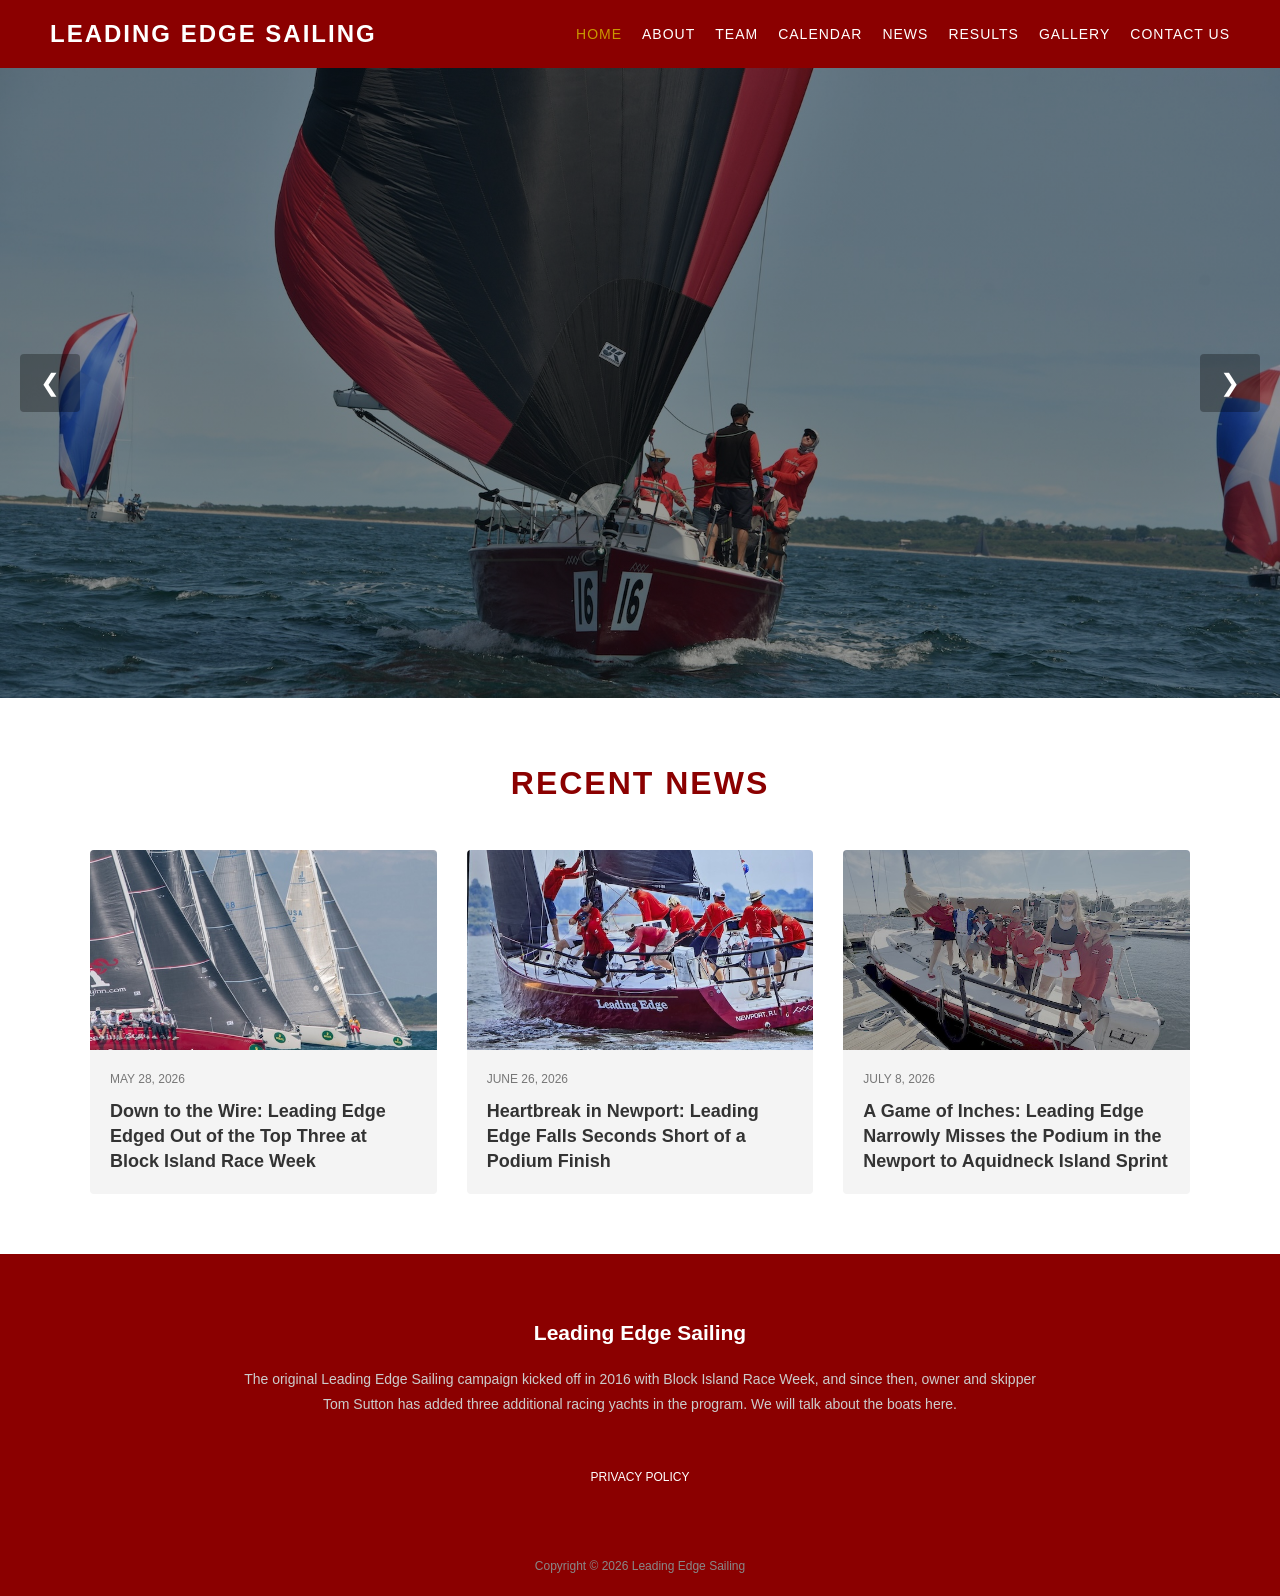
<file: index.html>
<!DOCTYPE html>
<html lang="en">
<head>
    <meta charset="UTF-8">
    <meta name="viewport" content="width=device-width, initial-scale=1.0">
    <title>Home | Leading Edge Sailing</title>
    <link rel="stylesheet" href="style.css">
</head>
<body>
    <header>
        <div class="logo">Leading Edge Sailing</div>
        <nav>
            <ul>
                <li><a href="index.html" class="active">Home</a></li>
                <li><a href="about.html">About</a></li>
                <li><a href="team.html">Team</a></li>
                <li><a href="calendar.html">Calendar</a></li>
                <li><a href="news.html">News</a></li>
                <li><a href="results.html">Results</a></li>
                <li><a href="gallery.html">Gallery</a></li>
                <li><a href="contact.html">Contact Us</a></li>
            </ul>
        </nav>
    </header>

    <!-- Rotating Hero Slider Area -->
    <section class="hero-slider">
        <!-- Background Slides -->
        <div class="slide active" style="background-image: linear-gradient(rgba(0,0,0,0.4), rgba(0,0,0,0.4)), url('img/hero2.jpg');"></div>
		<div class="slide active" style="background-image: linear-gradient(rgba(0,0,0,0.4), rgba(0,0,0,0.4)), url('img/hero1.jpg');"></div>
        <div class="slide active" style="background-image: linear-gradient(rgba(0,0,0,0.4), rgba(0,0,0,0.4)), url('img/hero3.jpg');"></div>
        
        <!-- Foreground Text -->
        <div class="hero-content">
            
            
        </div>
        <!-- Manual Navigation Buttons -->
        <button class="slider-btn prev-btn" onclick="changeSlide(-1)">&#10094;</button>
        <button class="slider-btn next-btn" onclick="changeSlide(1)">&#10095;</button>
    
    </section>
    <section class="section-container">
        <h2 class="section-title">Recent News</h2>
        <div class="news-grid">
            <article class="news-card">
    			<!-- Add the style directly to the div here -->
    			<div class="news-image" style="background-image: url('img/news1.jpg');"></div>
    			<div class="news-content">
        		<span class="news-date">May 28, 2026</span>
       			 <h3 class="news-title">Down to the Wire: Leading Edge Edged Out of the Top Three at Block Island Race Week</h3>
    			</div>
			</article>
           <article class="news-card">
    			<!-- Add the style directly to the div here -->
    			<div class="news-image" style="background-image: url('img/news2.jpg');"></div>
    			<div class="news-content">
        		<span class="news-date">June 26, 2026</span>
       			 <h3 class="news-title">Heartbreak in Newport: Leading Edge Falls Seconds Short of a Podium Finish</h3>
    			</div>
			</article>
            <article class="news-card">
    			<!-- Add the style directly to the div here -->
    			<div class="news-image" style="background-image: url('img/news3.jpg');"></div>
    			<div class="news-content">
        		<span class="news-date">July 8, 2026</span>
       			 <h3 class="news-title">A Game of Inches: Leading Edge Narrowly Misses the Podium in the Newport to Aquidneck Island Sprint</h3>
    			</div>
			</article>
        </div>
    </section>
    

    <footer>
        <div class="footer-content">
            <div class="footer-about">
                <h2 style="margin-bottom: 15px; color: white;">Leading Edge Sailing</h2>
                <p>The original Leading Edge Sailing campaign kicked off in 2016 with Block Island Race Week, and since then, owner and skipper Tom Sutton has added three additional racing yachts in the program. We will talk about the boats here.</p>
            </div>
            <div class="footer-links">
               <!-- <a href="#">Follow</a>-->
                <a href="privacy.html">Privacy Policy</a>
            </div>
            <div class="copyright">Copyright &copy; 2026 Leading Edge Sailing</div>
        </div>
    </footer>
    <!-- Script for Hero Slider -->
    <!-- Script for Hero Slider -->
    <script>
        let currentSlide = 0;
        const slides = document.querySelectorAll('.slide');
        let slideInterval;

        function showSlide(index) {
            // Remove active class from the current slide
            slides[currentSlide].classList.remove('active');
            
            // Calculate the new index (this math safely wraps around from the end to the beginning)
            currentSlide = (index + slides.length) % slides.length;
            
            // Add active class to the new slide
            slides[currentSlide].classList.add('active');
        }

        function nextSlide() {
            showSlide(currentSlide + 1);
        }

        // Function called when a user clicks the previous or next buttons
        function changeSlide(direction) {
            showSlide(currentSlide + direction);
            resetTimer(); // Reset the auto-timer so it doesn't double-skip
        }

        function resetTimer() {
            clearInterval(slideInterval); // Clear the current timer
            slideInterval = setInterval(nextSlide, 5000); // Start a fresh 5-second timer
        }

        // Start the automatic slider when the page loads
        slideInterval = setInterval(nextSlide, 5000);
    </script>
</body>
</html>
</file>
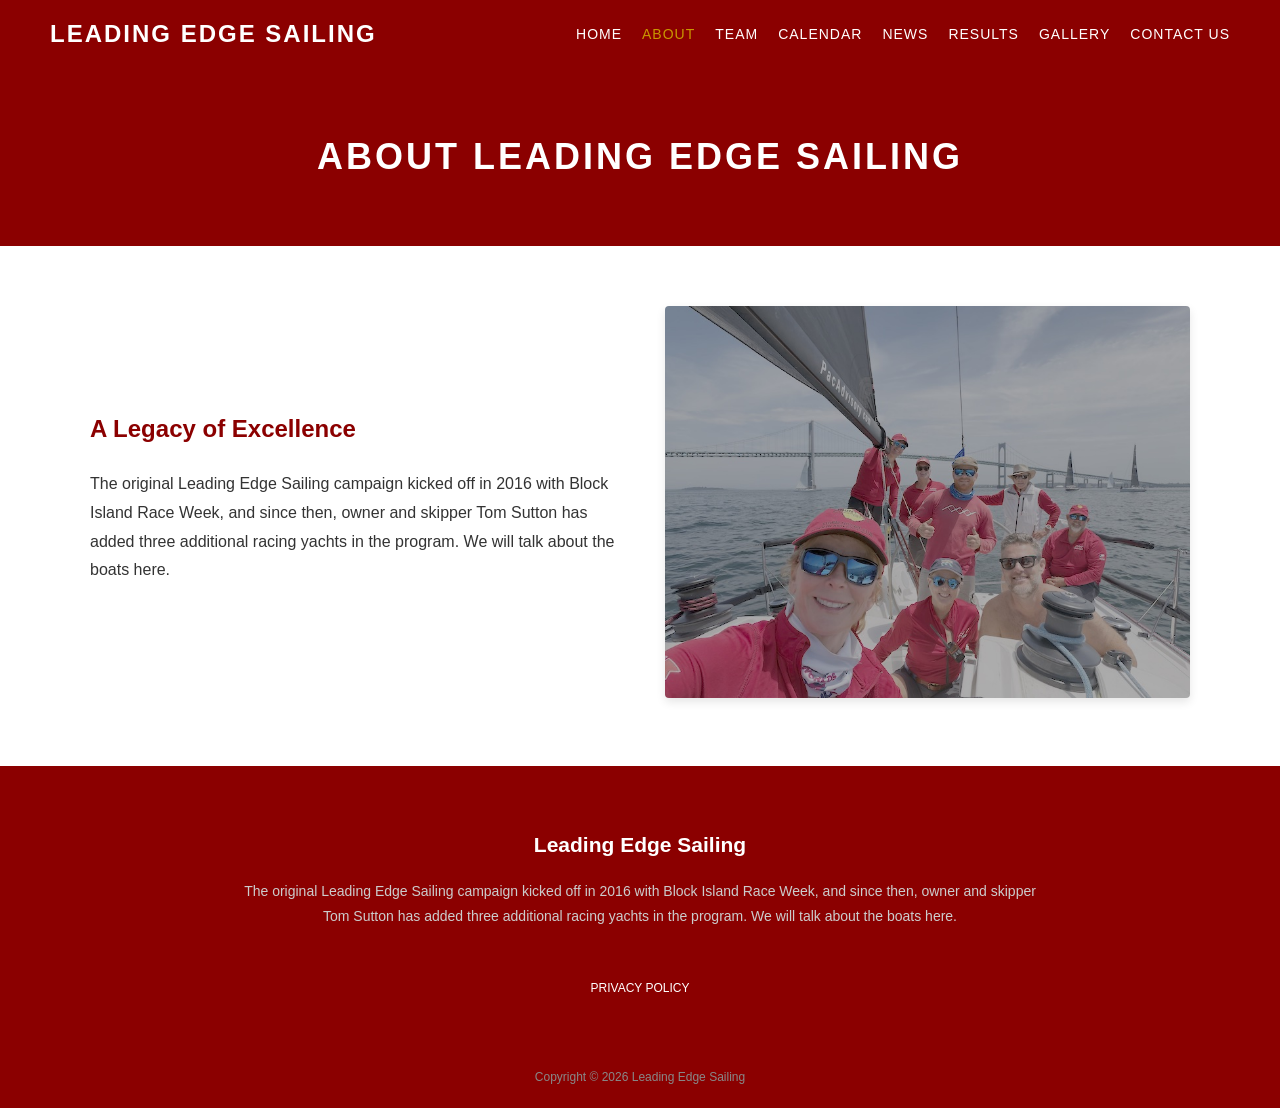
<file: about.html>
<!DOCTYPE html>
<html lang="en">
<head>
    <meta charset="UTF-8">
    <meta name="viewport" content="width=device-width, initial-scale=1.0">
    <title>About | Leading Edge Sailing</title>
    <link rel="stylesheet" href="style.css">
</head>
<body>
    <header>
        <div class="logo">Leading Edge Sailing</div>
        <nav>
            <ul>
                <li><a href="index.html">Home</a></li>
                <li><a href="about.html" class="active">About</a></li>
                <li><a href="team.html">Team</a></li>
                <li><a href="calendar.html">Calendar</a></li>
                <li><a href="news.html">News</a></li>
                <li><a href="results.html">Results</a></li>
                <li><a href="gallery.html">Gallery</a></li>
                <li><a href="contact.html">Contact Us</a></li>
            </ul>
        </nav>
    </header>

    <div class="page-header"><h1>About Leading Edge Sailing</h1></div>
    <section class="section-container">
        <div class="about-section">
            <div class="about-text">
                <h2 style="color: var(--primary-color); margin-bottom: 20px;">A Legacy of Excellence</h2>
                <p>The original Leading Edge Sailing campaign kicked off in 2016 with Block Island Race Week, and since then, owner and skipper Tom Sutton has added three additional racing yachts in the program. We will talk about the boats here.</p>
                
            </div>
            <div class="about-image">
    <img src="img/about1.jpg" alt="Leading Edge Sailing in Action">
</div>
        </div>
    </section>

   <footer>
        <div class="footer-content">
            <div class="footer-about">
                <h2 style="margin-bottom: 15px; color: white;">Leading Edge Sailing</h2>
                <p>The original Leading Edge Sailing campaign kicked off in 2016 with Block Island Race Week, and since then, owner and skipper Tom Sutton has added three additional racing yachts in the program. We will talk about the boats here.</p>
            </div>
            <div class="footer-links">
               <!-- <a href="#">Follow</a>-->
                <a href="privacy.html">Privacy Policy</a>
            </div>
            <div class="copyright">Copyright &copy; 2026 Leading Edge Sailing</div>
        </div>
    </footer>
</body>
</html>
</file>
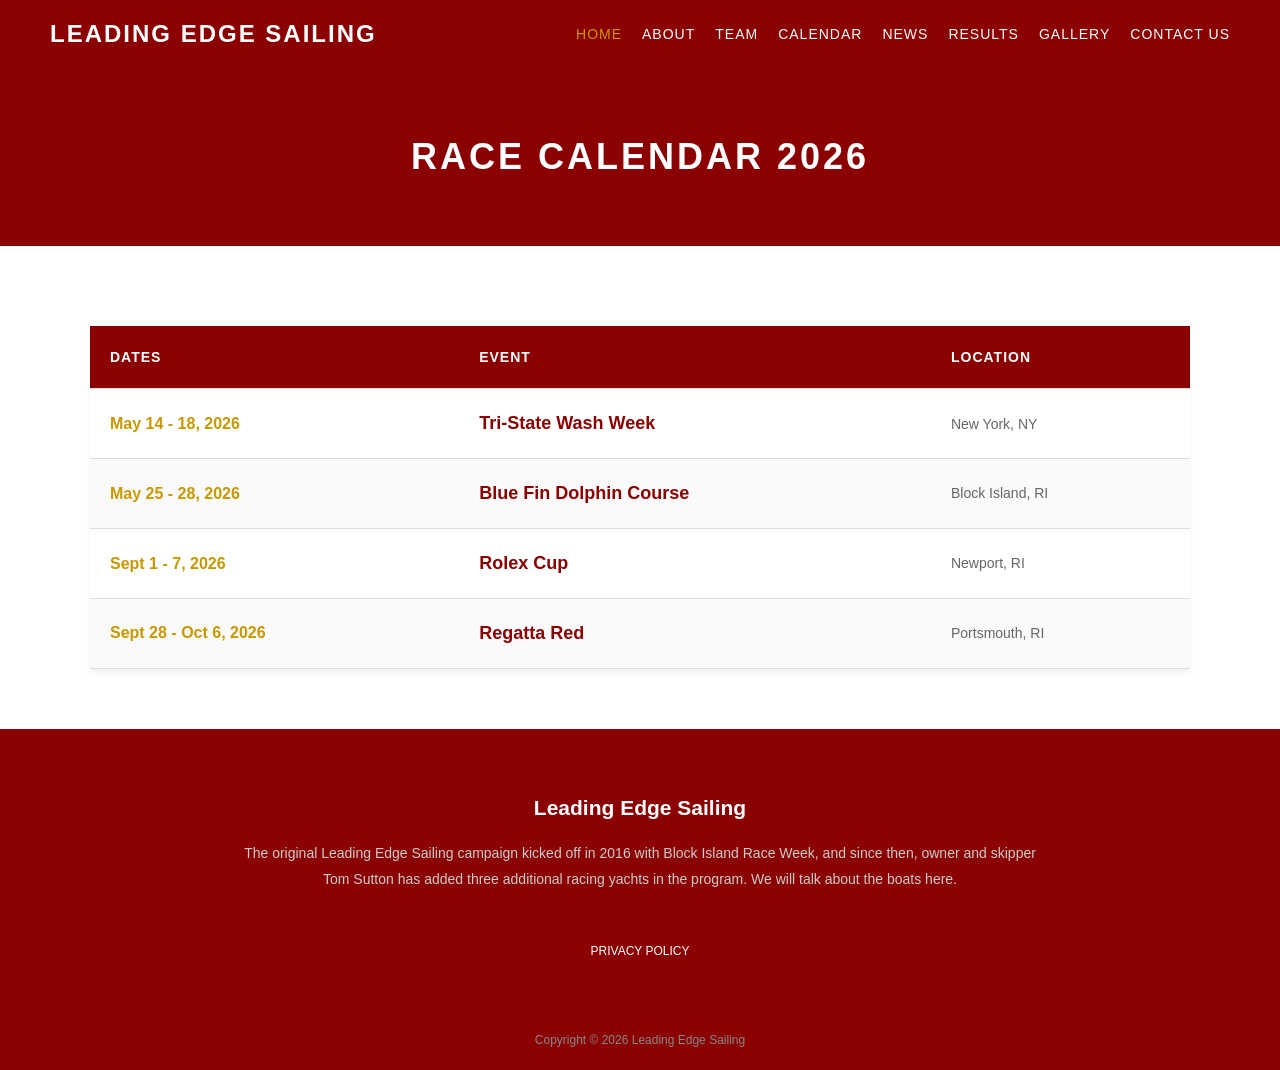
<file: calendar.html>
<!DOCTYPE html>
<html lang="en">
<head>
    <meta charset="UTF-8">
    <meta name="viewport" content="width=device-width, initial-scale=1.0">
    <title>Calendar | Leading Edge Sailing</title>
    <link rel="stylesheet" href="style.css">
</head>
<body>
    <header>
        <div class="logo">Leading Edge Sailing</div>
        <nav>
            <ul>
                <li><a href="index.html" class="active">Home</a></li>
                <li><a href="about.html">About</a></li>
                <li><a href="team.html">Team</a></li>
                <li><a href="calendar.html">Calendar</a></li>
                <li><a href="news.html">News</a></li>
                <li><a href="results.html">Results</a></li>
                <li><a href="gallery.html">Gallery</a></li>
                <li><a href="contact.html">Contact Us</a></li>
            </ul>
        </nav>
    </header>

    <div class="page-header"><h1>Race Calendar 2026</h1></div>
    <section class="section-container">
        <table class="calendar-table">
            <thead><tr><th>Dates</th><th>Event</th><th>Location</th></tr></thead>
            <tbody>
                <tr><td class="event-date">May 14 - 18, 2026</td><td class="event-name">Tri-State Wash Week</td><td class="event-location">New York, NY</td></tr>
                <tr><td class="event-date">May 25 - 28, 2026</td><td class="event-name">Blue Fin Dolphin Course</td><td class="event-location">Block Island, RI</td></tr>
                <tr><td class="event-date">Sept 1 - 7, 2026</td><td class="event-name"> Rolex Cup</td><td class="event-location">Newport, RI</td></tr>
                <tr><td class="event-date">Sept 28 - Oct 6, 2026</td><td class="event-name">Regatta Red</td><td class="event-location">Portsmouth, RI</td></tr>
            </tbody>
        </table>
    </section>

    <footer>
        <div class="footer-content">
            <div class="footer-about">
                <h2 style="margin-bottom: 15px; color: white;">Leading Edge Sailing</h2>
                <p>The original Leading Edge Sailing campaign kicked off in 2016 with Block Island Race Week, and since then, owner and skipper Tom Sutton has added three additional racing yachts in the program. We will talk about the boats here.</p>
            </div>
            <div class="footer-links">
               <!-- <a href="#">Follow</a>-->
                <a href="privacy.html">Privacy Policy</a>
            </div>
            <div class="copyright">Copyright &copy; 2026 Leading Edge Sailing</div>
        </div>
    </footer>
</body>
</html>
</file>
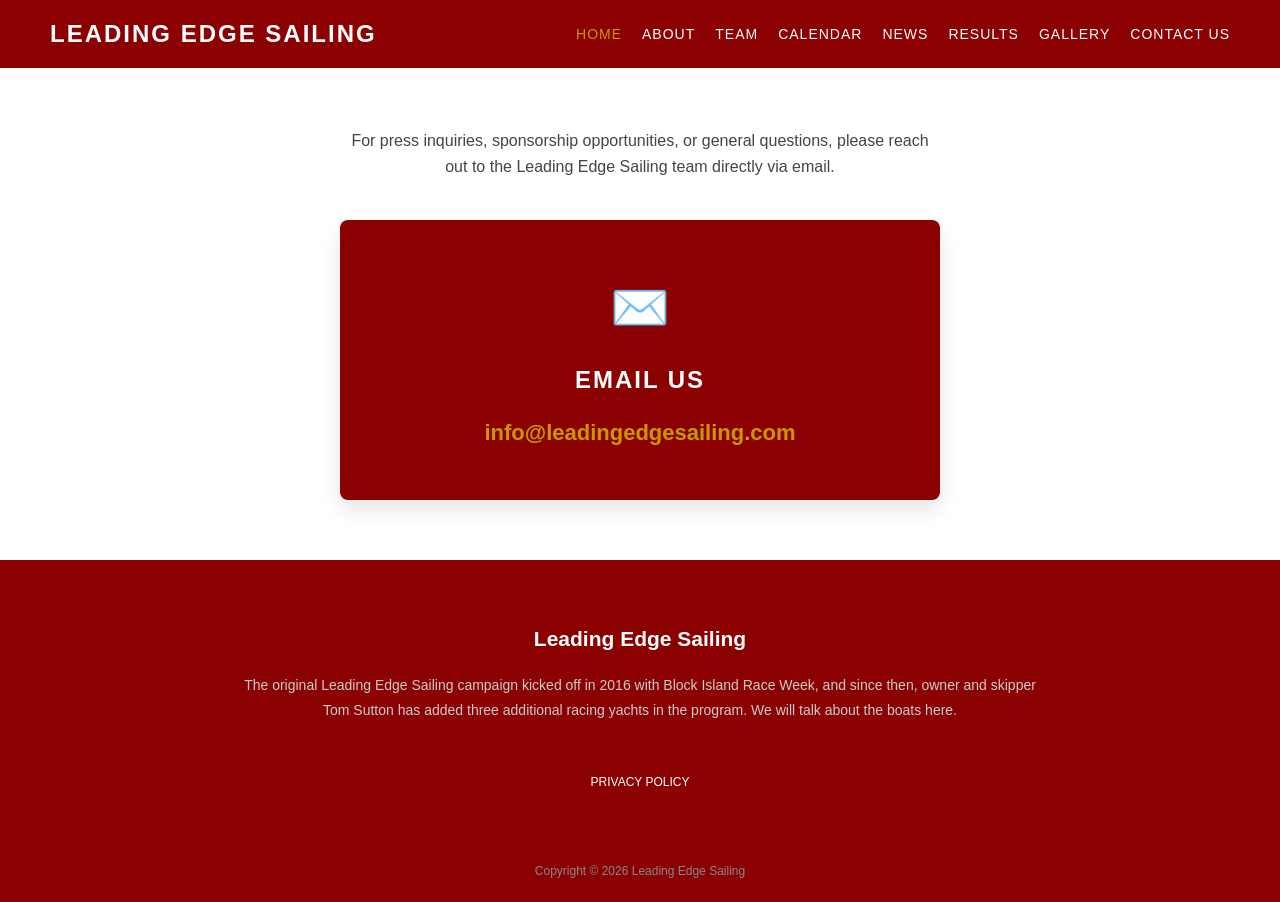
<file: contact.html>
<!DOCTYPE html>
<html lang="en">
<head>
    <meta charset="UTF-8">
    <meta name="viewport" content="width=device-width, initial-scale=1.0">
    <title>Contact Us | Leading Edge Sailing</title>
    <link rel="stylesheet" href="style.css">
</head>
<body>
    <header>
        <div class="logo">Leading Edge Sailing</div>
        <nav>
            <ul>
                <li><a href="index.html" class="active">Home</a></li>
                <li><a href="about.html">About</a></li>
                <li><a href="team.html">Team</a></li>
                <li><a href="calendar.html">Calendar</a></li>
                <li><a href="news.html">News</a></li>
                <li><a href="results.html">Results</a></li>
                <li><a href="gallery.html">Gallery</a></li>
                <li><a href="contact.html">Contact Us</a></li>
            </ul>
        </nav>
    </header>

        <!-- Contact Info Section -->
    <section class="section-container">
        <div class="contact-wrapper">
            <p class="contact-intro">For press inquiries, sponsorship opportunities, or general questions, please reach out to the Leading Edge Sailing team directly via email.</p>
            
            <div class="email-box">
                <span class="email-icon">✉️</span>
                <h3>Email Us</h3>
                <!-- The "mailto:" makes it so clicking this opens the user's email app automatically -->
                <a href="mailto:info@leadingedgesailing.com" class="email-link">info@leadingedgesailing.com</a>
            </div>
        </div>
    </section>
    
    <footer>
        <div class="footer-content">
            <div class="footer-about">
                <h2 style="margin-bottom: 15px; color: white;">Leading Edge Sailing</h2>
                <p>The original Leading Edge Sailing campaign kicked off in 2016 with Block Island Race Week, and since then, owner and skipper Tom Sutton has added three additional racing yachts in the program. We will talk about the boats here.</p>
            </div>
            <div class="footer-links">
               <!-- <a href="#">Follow</a>-->
                <a href="privacy.html">Privacy Policy</a>
            </div>
            <div class="copyright">Copyright &copy; 2026 Leading Edge Sailing</div>
        </div>
    </footer>
</body>
</html>
</file>
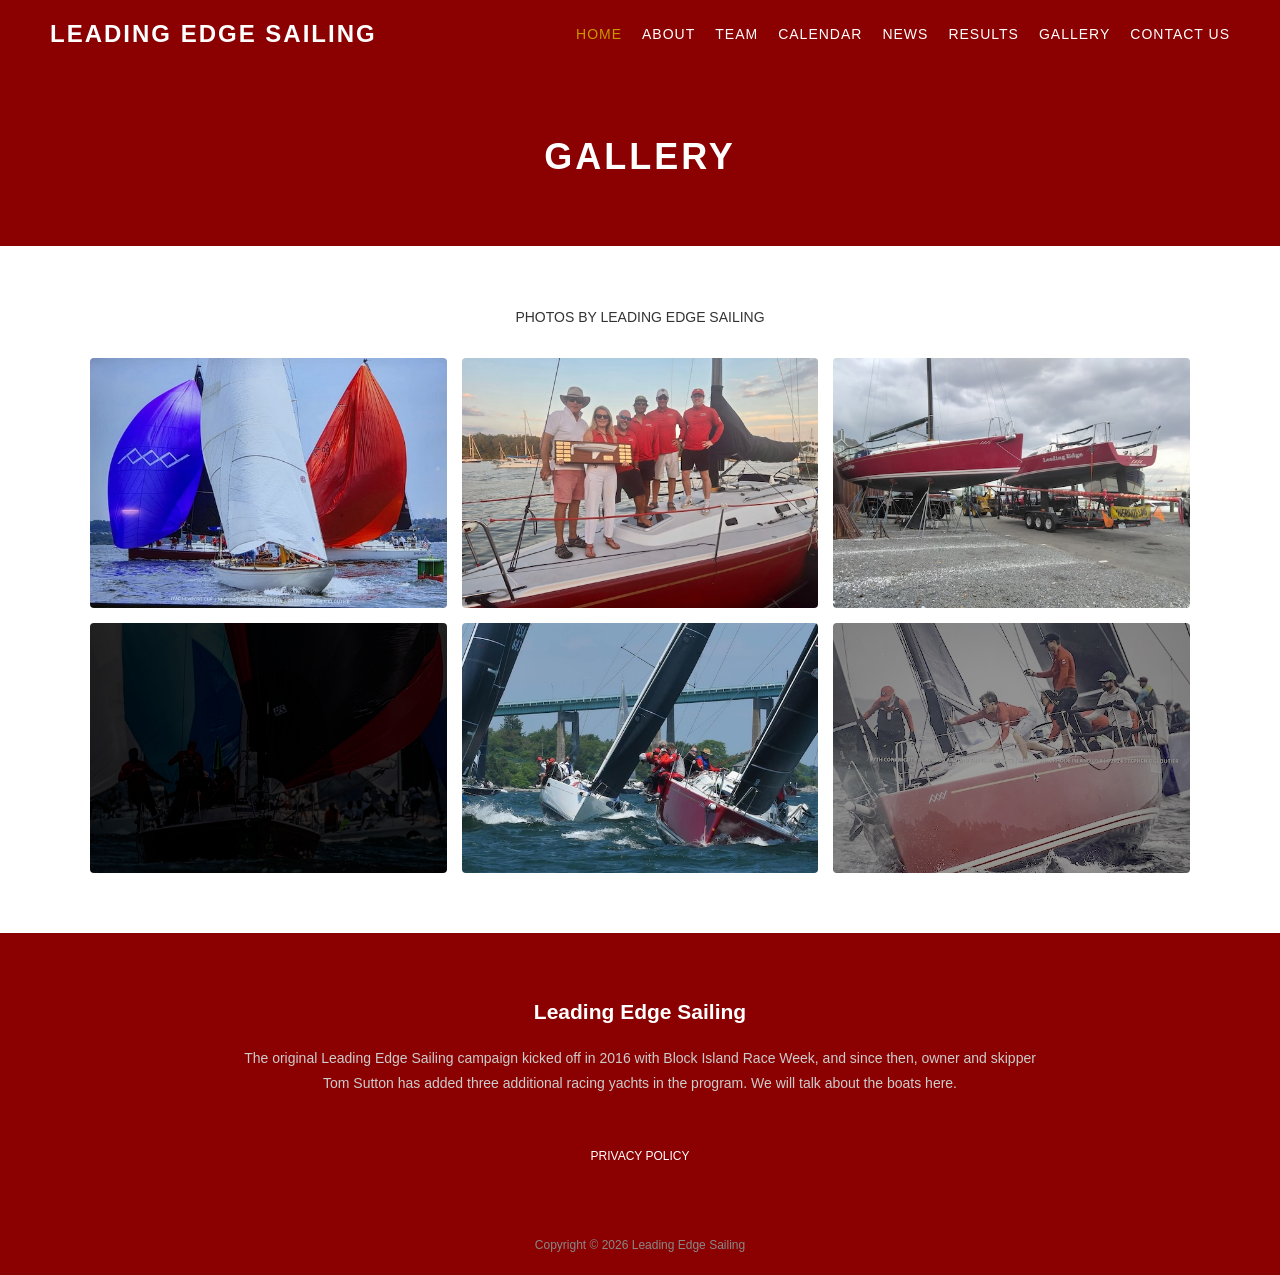
<file: gallery.html>
<!DOCTYPE html>
<html lang="en">
<head>
    <meta charset="UTF-8">
    <meta name="viewport" content="width=device-width, initial-scale=1.0">
    <title>Gallery | Leading Edge Sailing</title>
    <link rel="stylesheet" href="style.css">
</head>
<body>
    <header>
        <div class="logo">Leading Edge Sailing</div>
        <nav>
            <ul>
                <li><a href="index.html" class="active">Home</a></li>
                <li><a href="about.html">About</a></li>
                <li><a href="team.html">Team</a></li>
                <li><a href="calendar.html">Calendar</a></li>
                <li><a href="news.html">News</a></li>
                <li><a href="results.html">Results</a></li>
                <li><a href="gallery.html">Gallery</a></li>
                <li><a href="contact.html">Contact Us</a></li>
            </ul>
        </nav>
    </header>
    <div class="page-header">
    <h1>Gallery</h1>
</div>
<section class="section-container">
    <p style="text-align: center; margin-bottom: 30px; font-size: 14px; text-transform: uppercase;">Photos by Leading Edge Sailing</p>
    <div class="gallery-grid">
        <img src="img/gallery1.jpg" class="gallery-item" alt="sailboat">
        <img src="img/gallery2.jpg" class="gallery-item" alt="sailboat">
        <img src="img/gallery3.jpg" class="gallery-item" alt="sailboat">
        <img src="img/gallery4.jpg" class="gallery-item" alt="sailboat">
        <img src="img/gallery5.jpg" class="gallery-item" alt="sailboat">
        <img src="img/gallery6.jpg" class="gallery-item" alt="sailboat">
    </div>
</section>

     <footer>
        <div class="footer-content">
            <div class="footer-about">
                <h2 style="margin-bottom: 15px; color: white;">Leading Edge Sailing</h2>
                <p>The original Leading Edge Sailing campaign kicked off in 2016 with Block Island Race Week, and since then, owner and skipper Tom Sutton has added three additional racing yachts in the program. We will talk about the boats here.</p>
            </div>
            <div class="footer-links">
               <!-- <a href="#">Follow</a>-->
                <a href="privacy.html">Privacy Policy</a>
            </div>
            <div class="copyright">Copyright &copy; 2026 Leading Edge Sailing</div>
        </div>
    </footer>
</body>
</html>
</file>
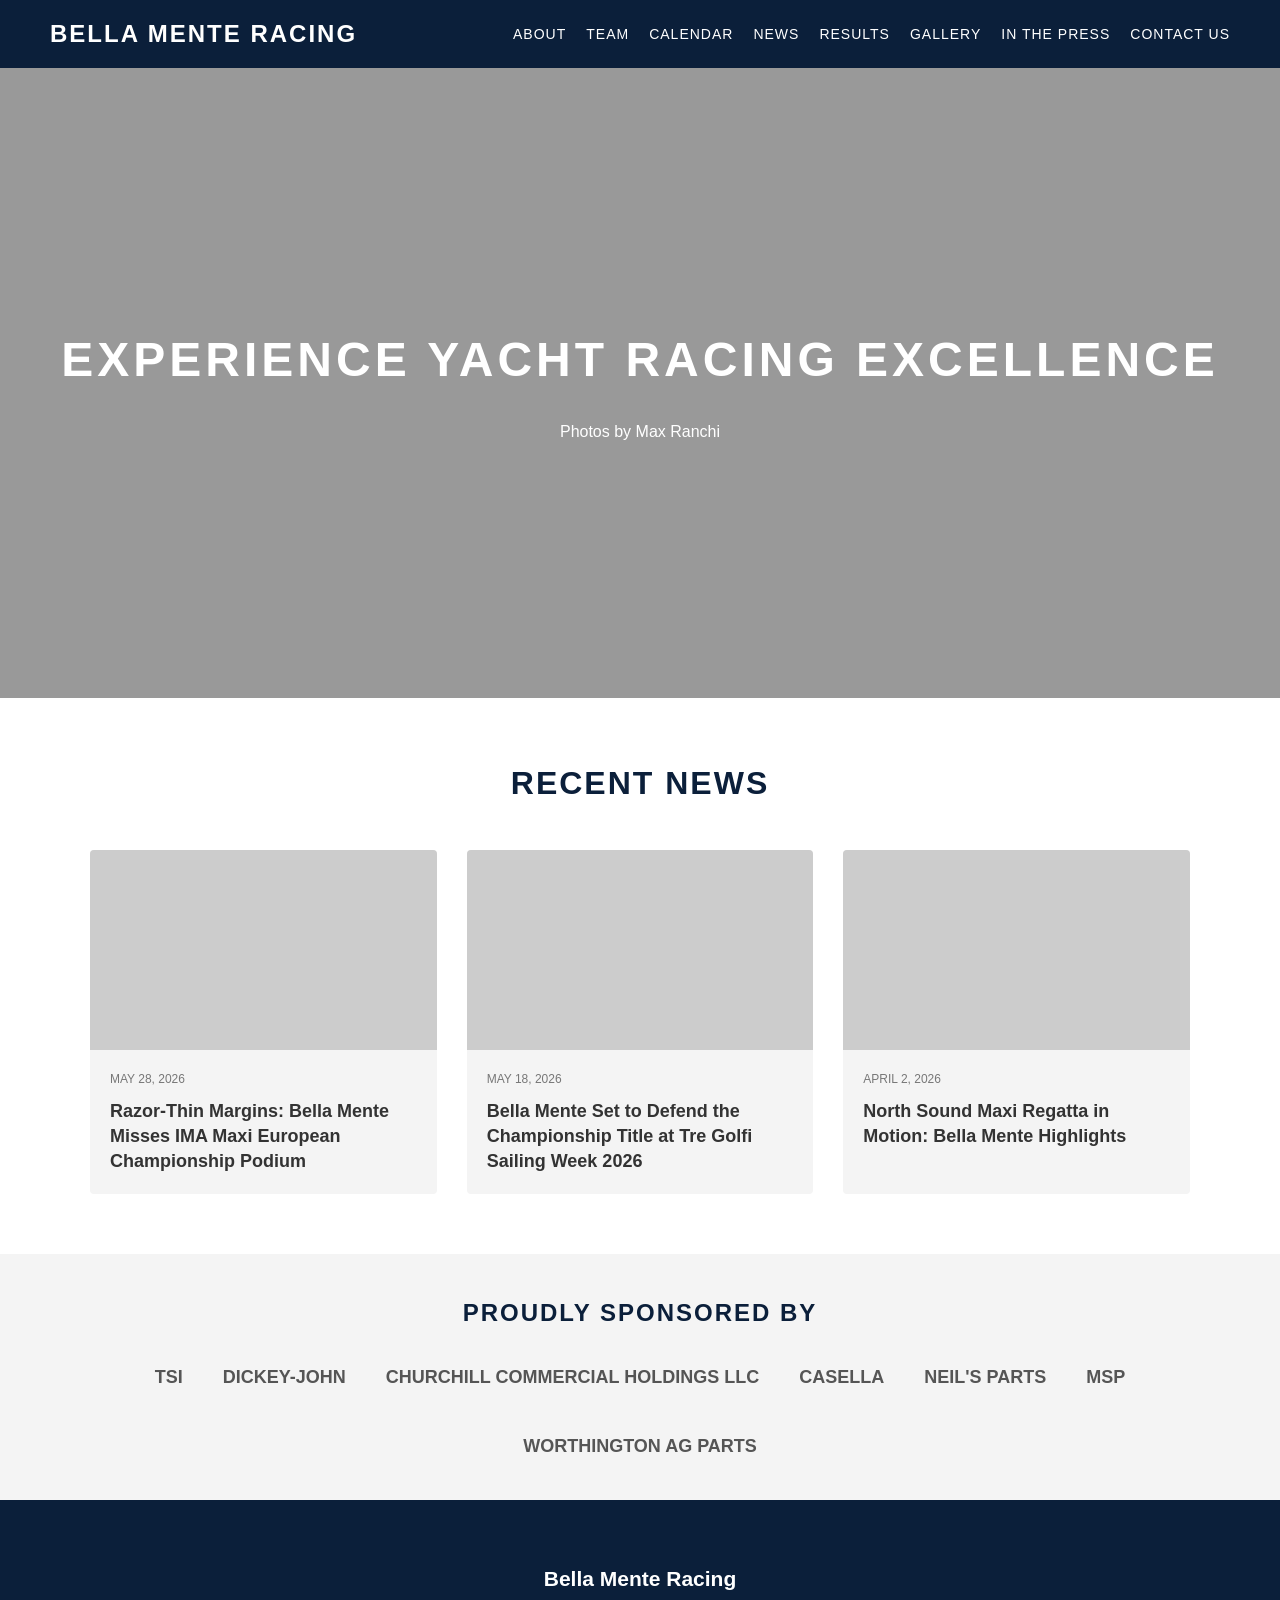
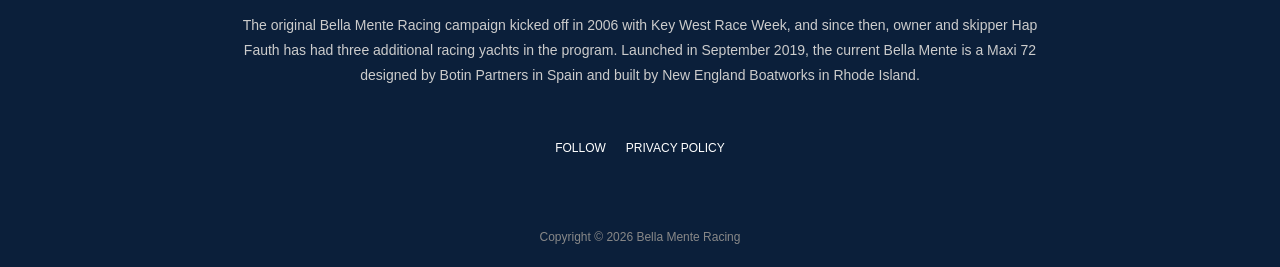
<file: indexold.html>
<!DOCTYPE html>
<html lang="en">
<head>
    <meta charset="UTF-8">
    <meta name="viewport" content="width=device-width, initial-scale=1.0">
    <title>Bella Mente Racing | Experience Yacht Racing Excellence</title>
    <style>
        /* CSS Variables for Theme */
        :root {
            --primary-color: #0b1f3a; /* Deep Navy Blue */
            --secondary-color: #f4f4f4; /* Light Gray */
            --accent-color: #c99700; /* Gold/Yellow for accents */
            --text-dark: #333333;
            --text-light: #ffffff;
            --font-family: 'Helvetica Neue', Helvetica, Arial, sans-serif;
        }

        /* Basic Reset */
        * {
            margin: 0;
            padding: 0;
            box-sizing: border-box;
        }

        body {
            font-family: var(--font-family);
            color: var(--text-dark);
            line-height: 1.6;
            background-color: #ffffff;
        }

        a {
            text-decoration: none;
            color: inherit;
        }

        /* Header & Navigation */
        header {
            background-color: var(--primary-color);
            color: var(--text-light);
            padding: 15px 50px;
            display: flex;
            justify-content: space-between;
            align-items: center;
            position: sticky;
            top: 0;
            z-index: 1000;
        }

        .logo {
            font-size: 24px;
            font-weight: bold;
            text-transform: uppercase;
            letter-spacing: 2px;
        }

        nav ul {
            list-style: none;
            display: flex;
            gap: 20px;
        }

        nav ul li a {
            font-size: 14px;
            text-transform: uppercase;
            letter-spacing: 1px;
            transition: color 0.3s ease;
        }

        nav ul li a:hover {
            color: var(--accent-color);
        }

        /* Hero Section (Slideshow placeholder) */
        .hero {
            height: 70vh;
            background-image: linear-gradient(rgba(0, 0, 0, 0.4), rgba(0, 0, 0, 0.4)), url('https://images.unsplash.com/photo-1534444589887-73eb120df0ee?ixlib=rb-4.0.3&auto=format&fit=crop&w=1920&q=80');
            background-size: cover;
            background-position: center;
            display: flex;
            flex-direction: column;
            justify-content: center;
            align-items: center;
            color: var(--text-light);
            text-align: center;
        }

        .hero h1 {
            font-size: 48px;
            text-transform: uppercase;
            letter-spacing: 4px;
            margin-bottom: 20px;
        }

        /* Section Containers */
        .section-container {
            padding: 60px 50px;
            max-width: 1200px;
            margin: 0 auto;
        }

        .section-title {
            text-align: center;
            font-size: 32px;
            text-transform: uppercase;
            letter-spacing: 2px;
            margin-bottom: 40px;
            color: var(--primary-color);
        }

        /* Recent News Grid */
        .news-grid {
            display: grid;
            grid-template-columns: repeat(auto-fit, minmax(300px, 1fr));
            gap: 30px;
        }

        .news-card {
            background-color: var(--secondary-color);
            border-radius: 4px;
            overflow: hidden;
            transition: transform 0.3s ease;
        }

        .news-card:hover {
            transform: translateY(-5px);
        }

        .news-image {
            height: 200px;
            background-color: #ccc;
            background-image: url('https://images.unsplash.com/photo-1570188091176-65be7d4783eb?ixlib=rb-4.0.3&auto=format&fit=crop&w=600&q=80');
            background-size: cover;
            background-position: center;
        }

        .news-content {
            padding: 20px;
        }

        .news-date {
            font-size: 12px;
            color: #777;
            margin-bottom: 10px;
            display: block;
            text-transform: uppercase;
        }

        .news-title {
            font-size: 18px;
            font-weight: bold;
            line-height: 1.4;
        }

        /* Sponsors Section */
        .sponsors {
            background-color: var(--secondary-color);
            padding: 40px 50px;
            text-align: center;
        }

        .sponsors-grid {
            display: flex;
            flex-wrap: wrap;
            justify-content: center;
            gap: 40px;
            margin-top: 30px;
            align-items: center;
        }

        .sponsor-item {
            font-size: 18px;
            font-weight: bold;
            color: #555;
            text-transform: uppercase;
        }

        /* Footer */
        footer {
            background-color: var(--primary-color);
            color: var(--text-light);
            padding: 60px 50px 20px;
        }

        .footer-content {
            max-width: 1200px;
            margin: 0 auto;
            display: grid;
            grid-template-columns: 1fr;
            text-align: center;
            gap: 30px;
        }

        .footer-about {
            max-width: 800px;
            margin: 0 auto;
            font-size: 14px;
            line-height: 1.8;
            color: #ccc;
        }

        .footer-links {
            margin-top: 20px;
            display: flex;
            justify-content: center;
            gap: 20px;
            font-size: 12px;
            text-transform: uppercase;
        }

        .footer-links a:hover {
            color: var(--accent-color);
        }

        .copyright {
            margin-top: 40px;
            font-size: 12px;
            color: #888;
        }

        /* Responsive */
        @media (max-width: 768px) {
            header {
                flex-direction: column;
                gap: 15px;
            }
            nav ul {
                flex-wrap: wrap;
                justify-content: center;
            }
            .hero h1 {
                font-size: 32px;
            }
        }
    </style>
</head>
<body>

    <!-- Header & Nav -->
    <header>
        <div class="logo">Bella Mente Racing</div>
        <nav>
            <ul>
                <li><a href="#">About</a></li>
                <li><a href="#">Team</a></li>
                <li><a href="#">Calendar</a></li>
                <li><a href="#">News</a></li>
                <li><a href="#">Results</a></li>
                <li><a href="#">Gallery</a></li>
                <li><a href="#">In The Press</a></li>
                <li><a href="#">Contact Us</a></li>
            </ul>
        </nav>
    </header>

    <!-- Hero / Slider Area -->
    <section class="hero">
        <h1>Experience Yacht Racing Excellence</h1>
        <p>Photos by Max Ranchi</p>
    </section>

    <!-- Recent News Section -->
    <section class="section-container">
        <h2 class="section-title">Recent News</h2>
        <div class="news-grid">
            <!-- News Item 1 -->
            <article class="news-card">
                <div class="news-image"></div>
                <div class="news-content">
                    <span class="news-date">May 28, 2026</span>
                    <h3 class="news-title">Razor-Thin Margins: Bella Mente Misses IMA Maxi European Championship Podium</h3>
                </div>
            </article>
            
            <!-- News Item 2 -->
            <article class="news-card">
                <div class="news-image"></div>
                <div class="news-content">
                    <span class="news-date">May 18, 2026</span>
                    <h3 class="news-title">Bella Mente Set to Defend the Championship Title at Tre Golfi Sailing Week 2026</h3>
                </div>
            </article>

            <!-- News Item 3 -->
            <article class="news-card">
                <div class="news-image"></div>
                <div class="news-content">
                    <span class="news-date">April 2, 2026</span>
                    <h3 class="news-title">North Sound Maxi Regatta in Motion: Bella Mente Highlights</h3>
                </div>
            </article>
        </div>
    </section>

    <!-- Sponsors Section -->
    <section class="sponsors">
        <h2 class="section-title" style="font-size: 24px; margin-bottom: 20px;">Proudly Sponsored By</h2>
        <div class="sponsors-grid">
            <div class="sponsor-item">TSI</div>
            <div class="sponsor-item">Dickey-john</div>
            <div class="sponsor-item">Churchill Commercial Holdings LLC</div>
            <div class="sponsor-item">Casella</div>
            <div class="sponsor-item">Neil's Parts</div>
            <div class="sponsor-item">MSP</div>
            <div class="sponsor-item">Worthington AG Parts</div>
        </div>
    </section>

    <!-- Footer -->
    <footer>
        <div class="footer-content">
            <div class="footer-about">
                <h2 style="margin-bottom: 15px; color: white;">Bella Mente Racing</h2>
                <p>The original Bella Mente Racing campaign kicked off in 2006 with Key West Race Week, and since then, owner and skipper Hap Fauth has had three additional racing yachts in the program. Launched in September 2019, the current Bella Mente is a Maxi 72 designed by Botin Partners in Spain and built by New England Boatworks in Rhode Island.</p>
            </div>
            
            <div class="footer-links">
                <a href="#">Follow</a>
                <a href="#">Privacy Policy</a>
            </div>
            
            <div class="copyright">
                Copyright &copy; 2026 Bella Mente Racing
            </div>
        </div>
    </footer>

</body>
</html>
</file>
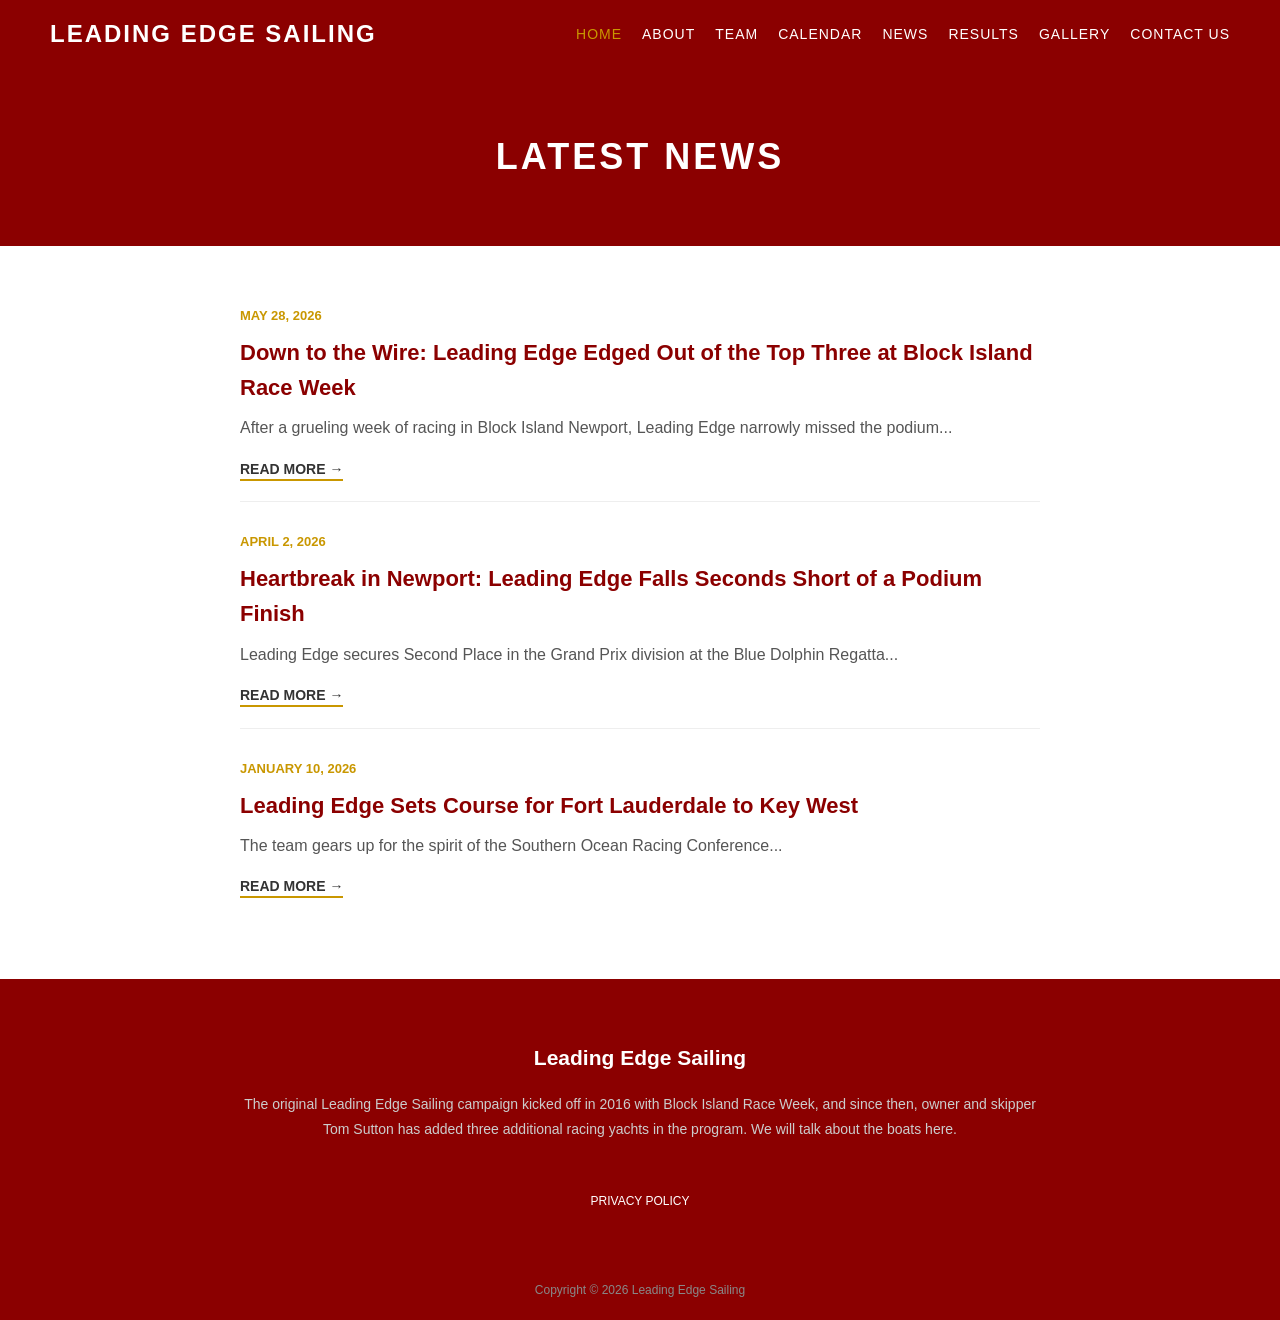
<file: news.html>
<!DOCTYPE html>
<html lang="en">
<head>
    <meta charset="UTF-8">
    <meta name="viewport" content="width=device-width, initial-scale=1.0">
    <title>News | Leading Edge Sailing</title>
    <link rel="stylesheet" href="style.css">
</head>
<body>
    <header>
        <div class="logo">Leading Edge Sailing</div>
        <nav>
            <ul>
                <li><a href="index.html" class="active">Home</a></li>
                <li><a href="about.html">About</a></li>
                <li><a href="team.html">Team</a></li>
                <li><a href="calendar.html">Calendar</a></li>
                <li><a href="news.html">News</a></li>
                <li><a href="results.html">Results</a></li>
                <li><a href="gallery.html">Gallery</a></li>
                <li><a href="contact.html">Contact Us</a></li>
            </ul>
        </nav>
    </header>

    <div class="page-header"><h1>Latest News</h1></div>
    <section class="section-container" style="max-width: 900px;">
        <div class="news-list">
            <article class="news-item">
                <div class="news-meta">May 28, 2026</div>
                <h2 class="news-title"><a href="#">Down to the Wire: Leading Edge Edged Out of the Top Three at Block Island Race Week</a></h2>
                <p style="margin-bottom: 15px; color: #555;">After a grueling week of racing in Block Island Newport, Leading Edge narrowly missed the podium...</p>
                <a href="#" class="read-more">Read More &rarr;</a>
            </article>
            <article class="news-item">
                <div class="news-meta">April 2, 2026</div>
                <h2 class="news-title"><a href="#">Heartbreak in Newport: Leading Edge Falls Seconds Short of a Podium Finish</a></h2>
                <p style="margin-bottom: 15px; color: #555;">Leading Edge secures Second Place in the Grand Prix division at the Blue Dolphin Regatta...</p>
                <a href="#" class="read-more">Read More &rarr;</a>
            </article>
            <article class="news-item">
                <div class="news-meta">January 10, 2026</div>
                <h2 class="news-title"><a href="#">Leading Edge Sets Course for Fort Lauderdale to Key West</a></h2>
                <p style="margin-bottom: 15px; color: #555;">The team gears up for the spirit of the Southern Ocean Racing Conference...</p>
                <a href="#" class="read-more">Read More &rarr;</a>
            </article>
        </div>
    </section>

    <footer>
        <div class="footer-content">
            <div class="footer-about">
                <h2 style="margin-bottom: 15px; color: white;">Leading Edge Sailing</h2>
                <p>The original Leading Edge Sailing campaign kicked off in 2016 with Block Island Race Week, and since then, owner and skipper Tom Sutton has added three additional racing yachts in the program. We will talk about the boats here.</p>
            </div>
            <div class="footer-links">
               <!-- <a href="#">Follow</a>-->
                <a href="privacy.html">Privacy Policy</a>
            </div>
            <div class="copyright">Copyright &copy; 2026 Leading Edge Sailing</div>
        </div>
    </footer>
</body>
</html>
</file>
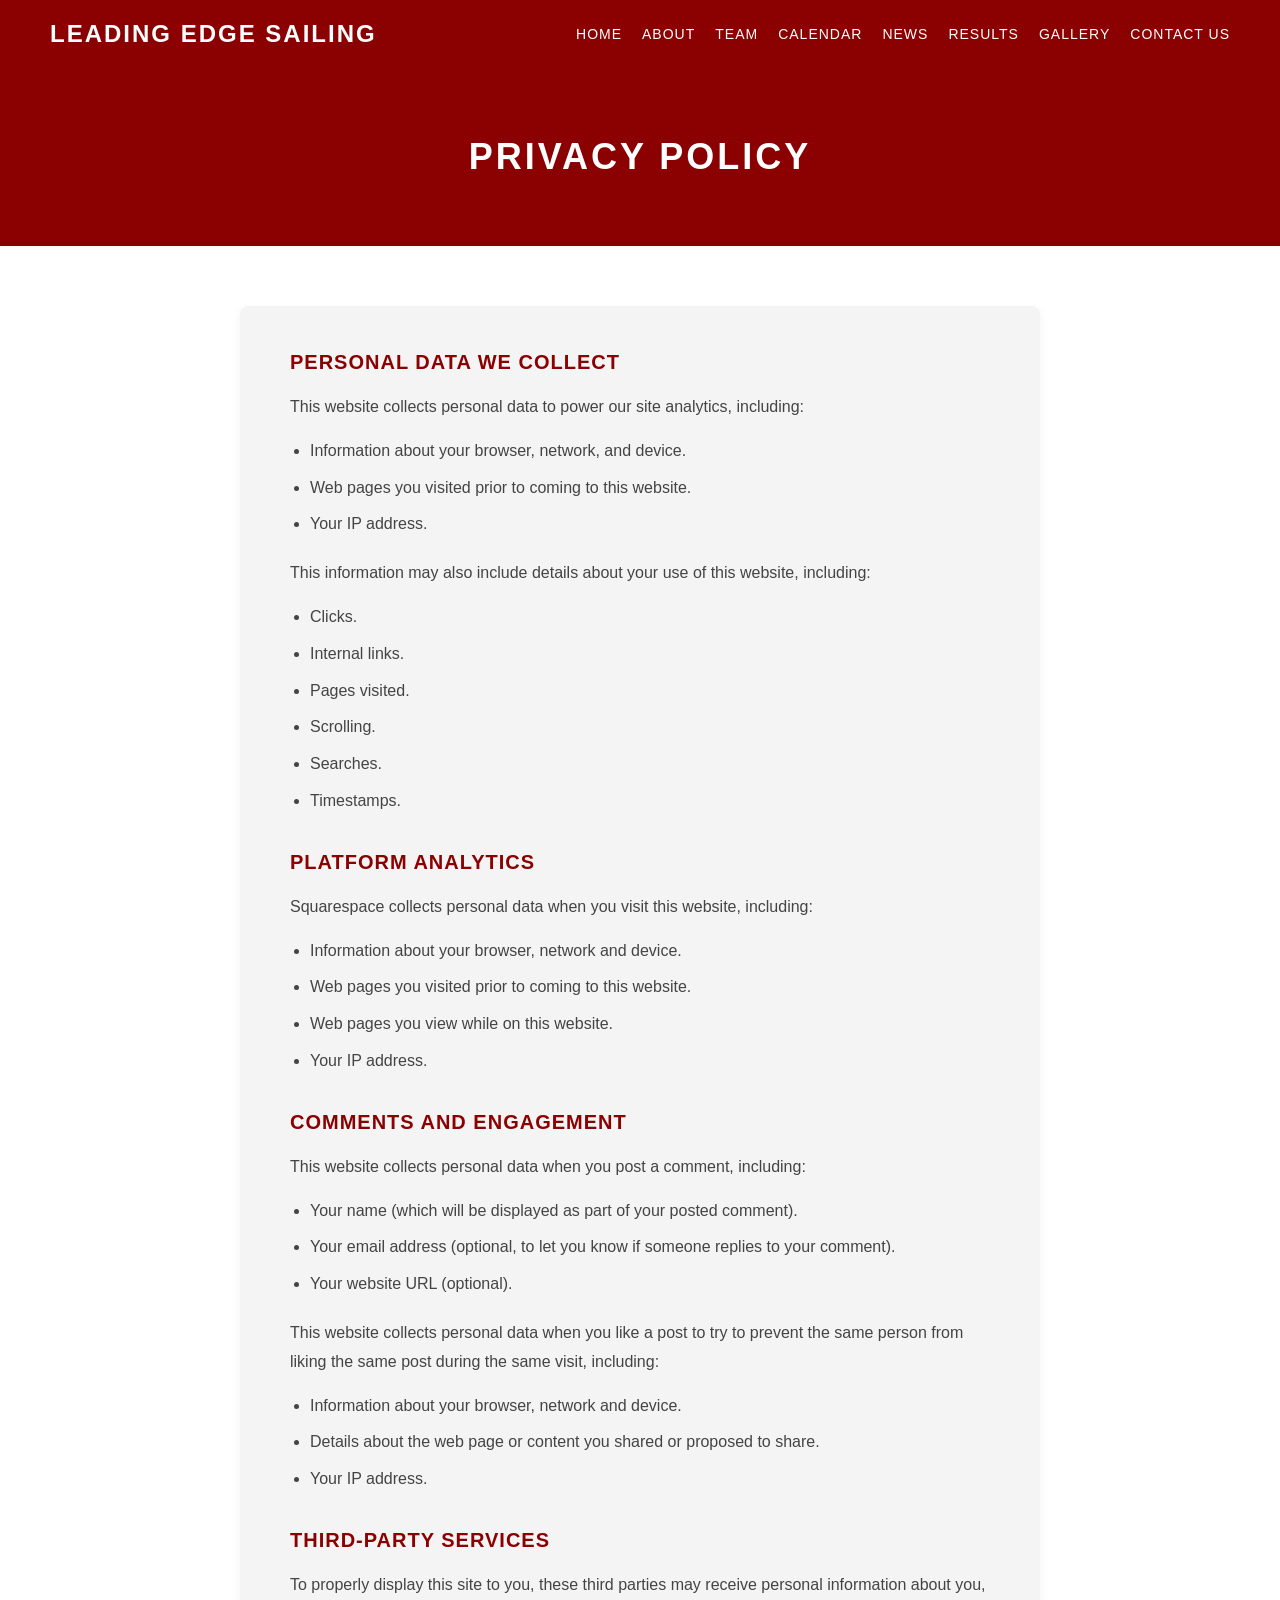
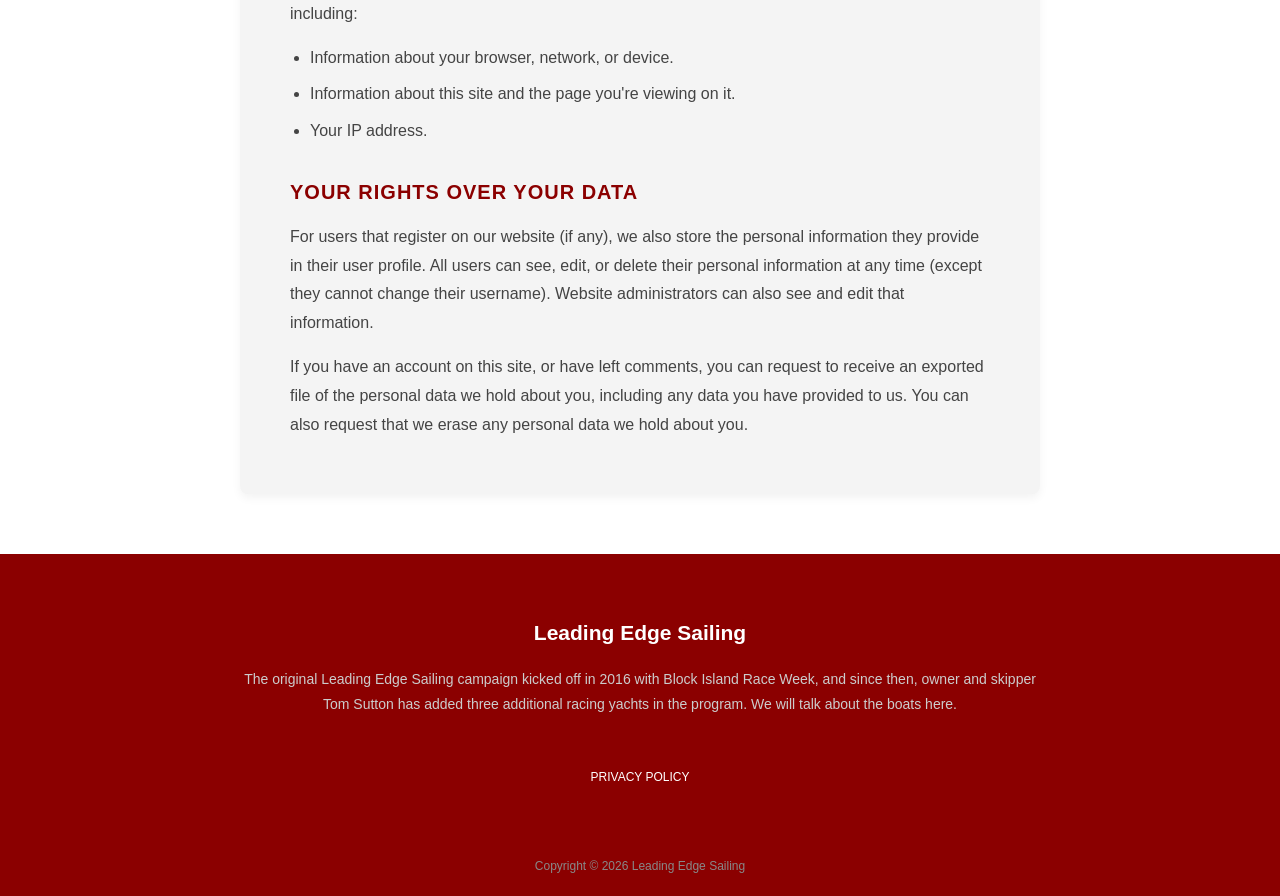
<file: privacy.html>
<!DOCTYPE html>
<html lang="en">
<head>
    <meta charset="UTF-8">
    <meta name="viewport" content="width=device-width, initial-scale=1.0">
    <title>Privacy Policy | Leading Edge Sailing</title>
    <link rel="stylesheet" href="style.css">
    <style>
        /* Specific styles just for the privacy page readability */
        .privacy-content {
            max-width: 800px;
            margin: 0 auto;
            background: var(--secondary-color);
            padding: 40px 50px;
            border-radius: 8px;
            box-shadow: 0 4px 10px rgba(0,0,0,0.05);
        }
        .privacy-content h2 {
            color: var(--primary-color);
            font-size: 20px;
            margin-top: 30px;
            margin-bottom: 15px;
            text-transform: uppercase;
            letter-spacing: 1px;
        }
        .privacy-content h2:first-child {
            margin-top: 0;
        }
        .privacy-content p {
            margin-bottom: 15px;
            color: #444;
            line-height: 1.8;
        }
        .privacy-content ul {
            margin-bottom: 20px;
            padding-left: 20px;
            color: #444;
            line-height: 1.8;
        }
        .privacy-content li {
            margin-bottom: 8px;
        }
    </style>
</head>
<body>

    <!-- Header & Nav -->
    <header>
        <div class="logo">Leading Edge Sailing</div>
        <nav>
            <ul>
                <li><a href="index.html">Home</a></li>
                <li><a href="about.html">About</a></li>
                <li><a href="team.html">Team</a></li>
                <li><a href="calendar.html">Calendar</a></li>
                <li><a href="news.html">News</a></li>
                <li><a href="results.html">Results</a></li>
                <li><a href="gallery.html">Gallery</a></li>
                <li><a href="contact.html">Contact Us</a></li>
            </ul>
        </nav>
    </header>

    <!-- Page Title Area -->
    <div class="page-header">
        <h1>Privacy Policy</h1>
    </div>

    <!-- Privacy Policy Content Section -->
    <section class="section-container">
        <div class="privacy-content">
            
            <h2>Personal Data We Collect</h2>
            <p>This website collects personal data to power our site analytics, including:</p>
            <ul>
                <li>Information about your browser, network, and device.</li>
                <li>Web pages you visited prior to coming to this website.</li>
                <li>Your IP address.</li>
            </ul>
            
            <p>This information may also include details about your use of this website, including:</p>
            <ul>
                <li>Clicks.</li>
                <li>Internal links.</li>
                <li>Pages visited.</li>
                <li>Scrolling.</li>
                <li>Searches.</li>
                <li>Timestamps.</li>
            </ul>

            <h2>Platform Analytics</h2>
            <p>Squarespace collects personal data when you visit this website, including:</p>
            <ul>
                <li>Information about your browser, network and device.</li>
                <li>Web pages you visited prior to coming to this website.</li>
                <li>Web pages you view while on this website.</li>
                <li>Your IP address.</li>
            </ul>

            <h2>Comments and Engagement</h2>
            <p>This website collects personal data when you post a comment, including:</p>
            <ul>
                <li>Your name (which will be displayed as part of your posted comment).</li>
                <li>Your email address (optional, to let you know if someone replies to your comment).</li>
                <li>Your website URL (optional).</li>
            </ul>
            
            <p>This website collects personal data when you like a post to try to prevent the same person from liking the same post during the same visit, including:</p>
            <ul>
                <li>Information about your browser, network and device.</li>
                <li>Details about the web page or content you shared or proposed to share.</li>
                <li>Your IP address.</li>
            </ul>

            <h2>Third-Party Services</h2>
            <p>To properly display this site to you, these third parties may receive personal information about you, including:</p>
            <ul>
                <li>Information about your browser, network, or device.</li>
                <li>Information about this site and the page you're viewing on it.</li>
                <li>Your IP address.</li>
            </ul>

            <h2>Your Rights Over Your Data</h2>
            <p>For users that register on our website (if any), we also store the personal information they provide in their user profile. All users can see, edit, or delete their personal information at any time (except they cannot change their username). Website administrators can also see and edit that information.</p>
            <p>If you have an account on this site, or have left comments, you can request to receive an exported file of the personal data we hold about you, including any data you have provided to us. You can also request that we erase any personal data we hold about you.</p>

        </div>
    </section>

   <footer>
        <div class="footer-content">
            <div class="footer-about">
                <h2 style="margin-bottom: 15px; color: white;">Leading Edge Sailing</h2>
                <p>The original Leading Edge Sailing campaign kicked off in 2016 with Block Island Race Week, and since then, owner and skipper Tom Sutton has added three additional racing yachts in the program. We will talk about the boats here.</p>
            </div>
            <div class="footer-links">
               <!-- <a href="#">Follow</a>-->
                <a href="privacy.html">Privacy Policy</a>
            </div>
            <div class="copyright">Copyright &copy; 2026 Leading Edge Sailing</div>
        </div>
    </footer>

</body>
</html>
</file>
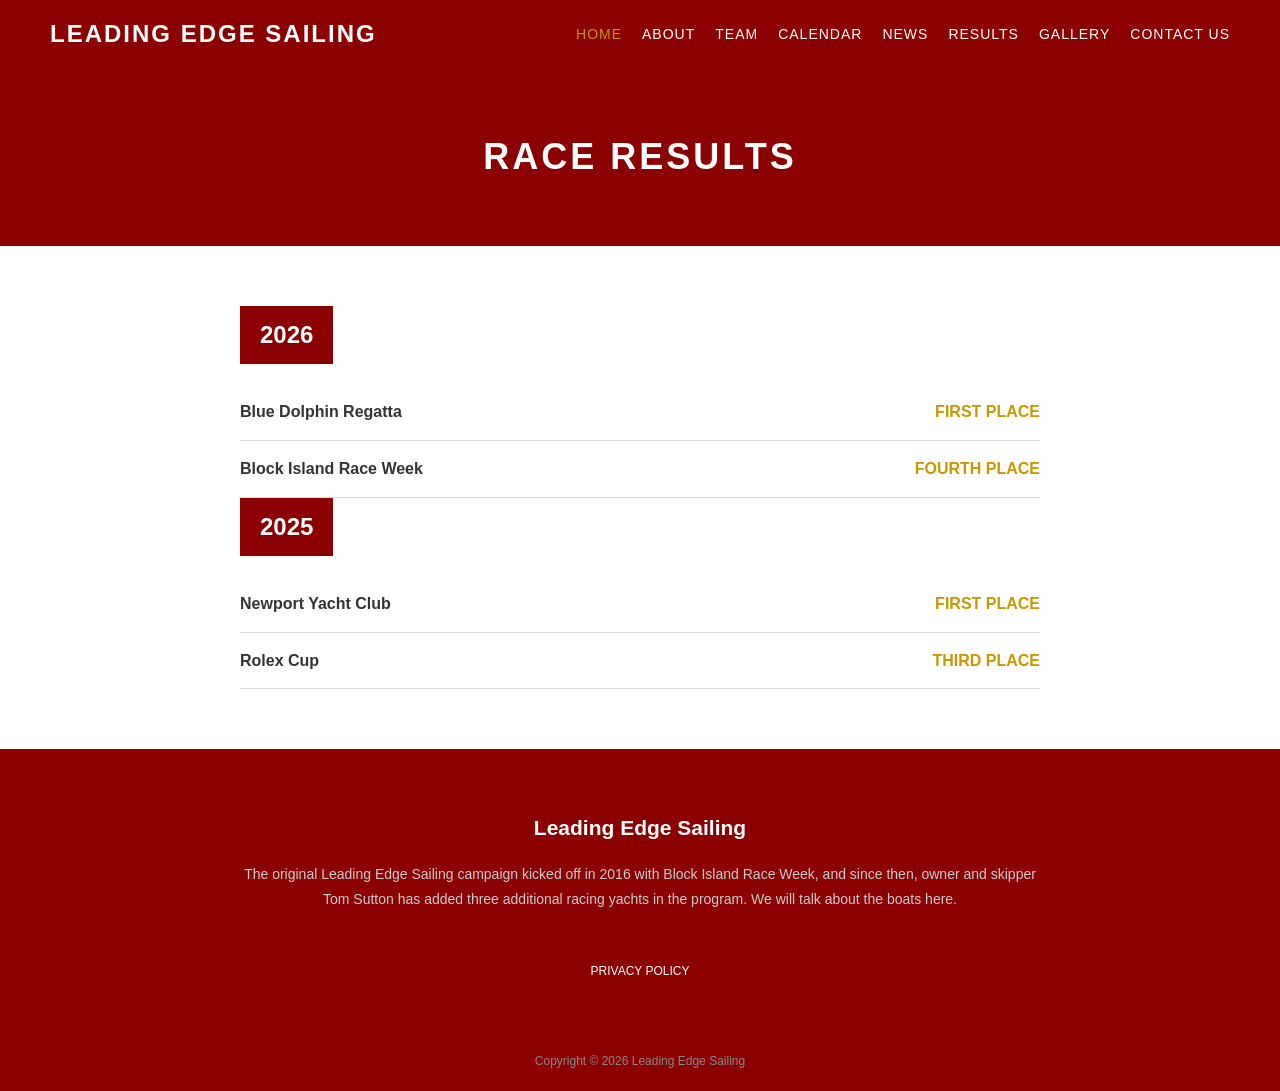
<file: results.html>
<!DOCTYPE html>
<html lang="en">
<head>
    <meta charset="UTF-8">
    <meta name="viewport" content="width=device-width, initial-scale=1.0">
    <title>Results | Leading Edge Sailing</title>
    <link rel="stylesheet" href="style.css">
</head>
<body>
   <header>
        <div class="logo">Leading Edge Sailing</div>
        <nav>
            <ul>
                <li><a href="index.html" class="active">Home</a></li>
                <li><a href="about.html">About</a></li>
                <li><a href="team.html">Team</a></li>
                <li><a href="calendar.html">Calendar</a></li>
                <li><a href="news.html">News</a></li>
                <li><a href="results.html">Results</a></li>
                <li><a href="gallery.html">Gallery</a></li>
                <li><a href="contact.html">Contact Us</a></li>
            </ul>
        </nav>
    </header>

    <div class="page-header"><h1>Race Results</h1></div>
    <section class="section-container" style="max-width: 900px;">
        <div class="year-block">
            <h2 class="year-title">2026</h2>
            <div class="result-item"><div class="result-event">Blue Dolphin Regatta</div><div class="result-position">First Place</div></div>
            <div class="result-item"><div class="result-event">Block Island Race Week </div><div class="result-position">Fourth Place</div></div>
        </div>
        <div class="year-block">
            <h2 class="year-title">2025</h2>
            <div class="result-item"><div class="result-event">Newport Yacht Club</div><div class="result-position">First Place</div></div>
            <div class="result-item"><div class="result-event"> Rolex Cup</div><div class="result-position">Third Place</div></div>
        </div>
    </section>

    <footer>
        <div class="footer-content">
            <div class="footer-about">
                <h2 style="margin-bottom: 15px; color: white;">Leading Edge Sailing</h2>
                <p>The original Leading Edge Sailing campaign kicked off in 2016 with Block Island Race Week, and since then, owner and skipper Tom Sutton has added three additional racing yachts in the program. We will talk about the boats here.</p>
            </div>
            <div class="footer-links">
               <!-- <a href="#">Follow</a>-->
                <a href="privacy.html">Privacy Policy</a>
            </div>
            <div class="copyright">Copyright &copy; 2026 Leading Edge Sailing</div>
        </div>
    </footer>
</body>
</html>
</file>
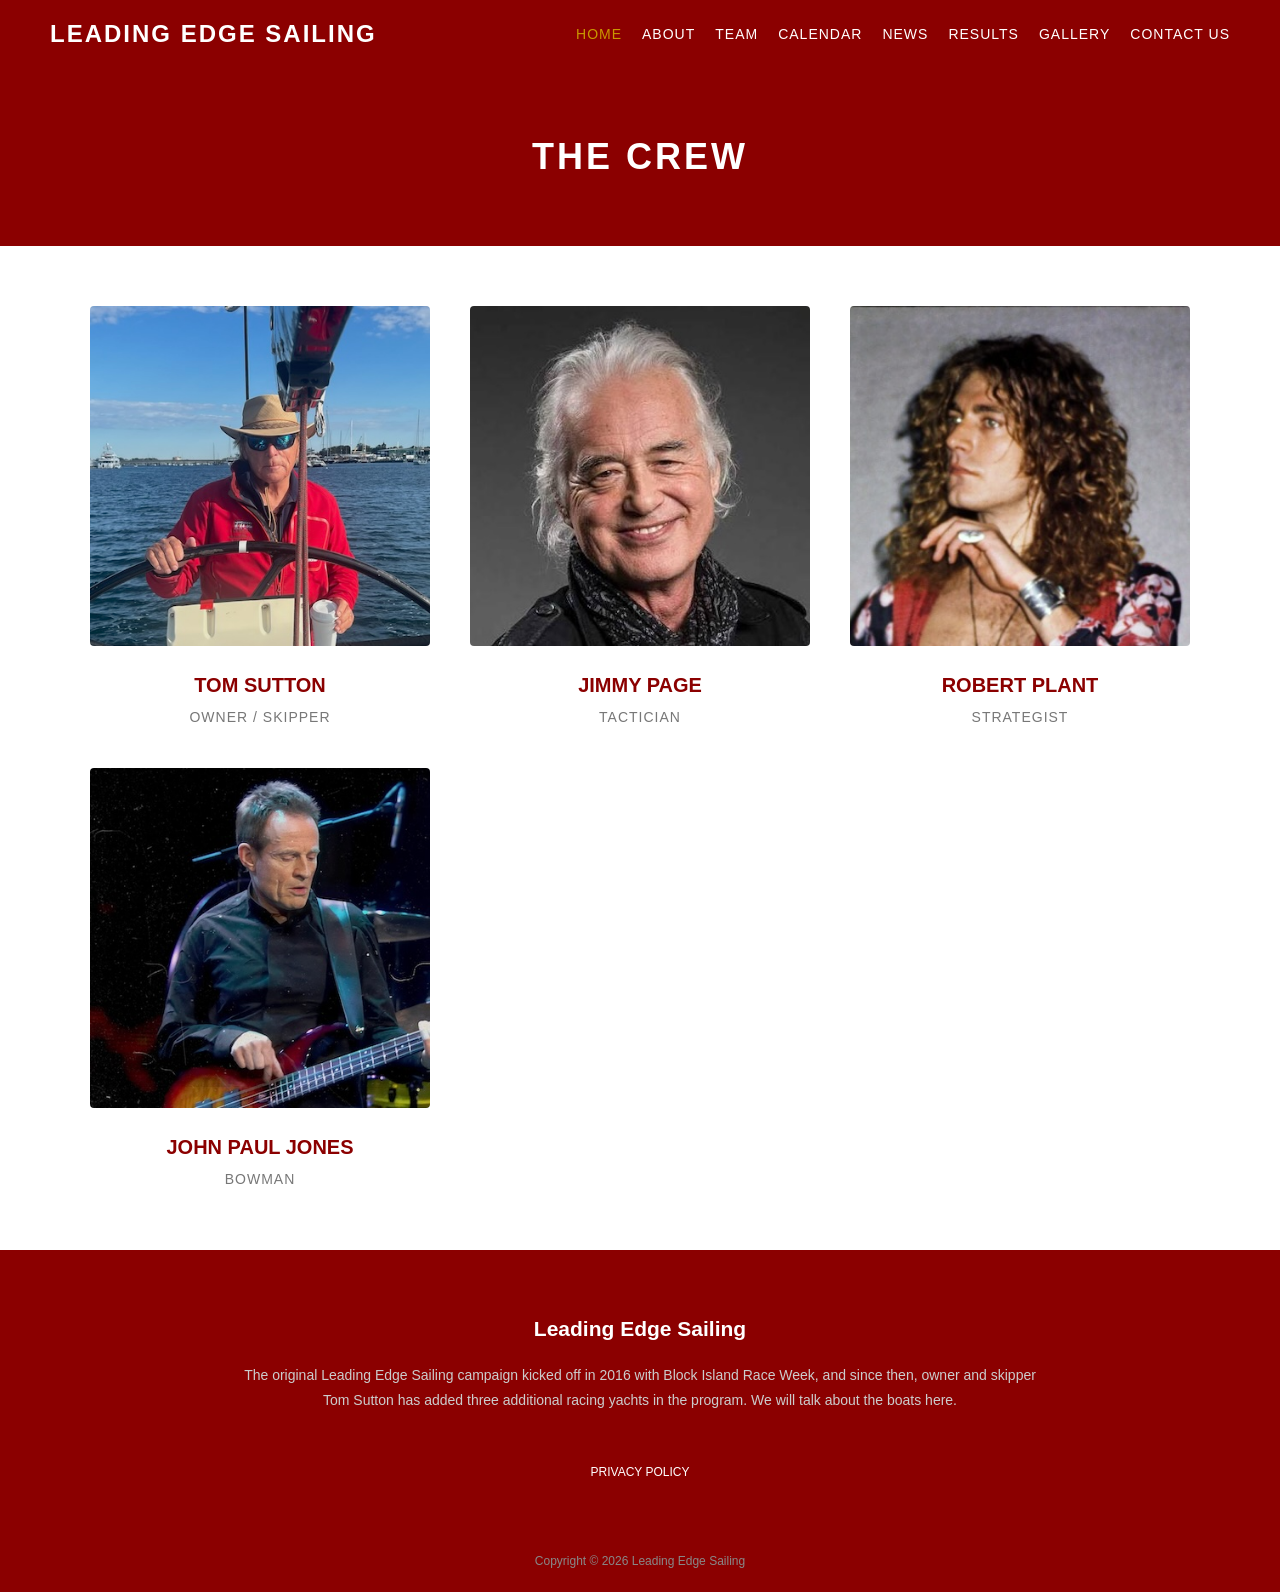
<file: team.html>
<!DOCTYPE html>
<html lang="en">
<head>
    <meta charset="UTF-8">
    <meta name="viewport" content="width=device-width, initial-scale=1.0">
    <title>Team | Leading Edge Sailing</title>
    <link rel="stylesheet" href="style.css">
</head>
<body>
    <header>
        <div class="logo">Leading Edge Sailing</div>
        <nav>
            <ul>
                <li><a href="index.html" class="active">Home</a></li>
                <li><a href="about.html">About</a></li>
                <li><a href="team.html">Team</a></li>
                <li><a href="calendar.html">Calendar</a></li>
                <li><a href="news.html">News</a></li>
                <li><a href="results.html">Results</a></li>
                <li><a href="gallery.html">Gallery</a></li>
                <li><a href="contact.html">Contact Us</a></li>
            </ul>
        </nav>
    </header>

    <div class="page-header"><h1>The Crew</h1></div>
    <section class="section-container">
    <div class="team-grid">
        <div class="team-member">
            <img src="img/crew1.jpg" alt="Tom Sutton" class="member-photo">
            <div class="member-name">Tom Sutton</div>
            <div class="member-role">Owner / Skipper</div>
        </div>
        
        <div class="team-member">
            <img src="img/crew2.jpg" alt="Jimmy Page" class="member-photo">
            <div class="member-name">Jimmy Page</div>
            <div class="member-role">Tactician</div>
        </div>
        
        <div class="team-member">
            <img src="img/crew3.jpg" alt="Robert Plant" class="member-photo">
            <div class="member-name">Robert Plant</div>
            <div class="member-role">Strategist</div>
        </div>
        
        <div class="team-member">
            <img src="img/crew4.jpg" alt="John Paul Jones" class="member-photo">
            <div class="member-name">John Paul Jones</div>
            <div class="member-role">Bowman</div>
        </div>
    </div>
</section>

     <footer>
        <div class="footer-content">
            <div class="footer-about">
                <h2 style="margin-bottom: 15px; color: white;">Leading Edge Sailing</h2>
                <p>The original Leading Edge Sailing campaign kicked off in 2016 with Block Island Race Week, and since then, owner and skipper Tom Sutton has added three additional racing yachts in the program. We will talk about the boats here.</p>
            </div>
            <div class="footer-links">
               <!-- <a href="#">Follow</a>-->
                <a href="privacy.html">Privacy Policy</a>
            </div>
            <div class="copyright">Copyright &copy; 2026 Leading Edge Sailing</div>
        </div>
    </footer>
</body>
</html>
</file>
<file: style.css>
/* ==========================================================================
   1. CORE VARIABLES & BASE STYLES
   ========================================================================== */
:root {
    --primary-color: #8B0000; /* Leading Edge Red */
    --secondary-color: #f4f4f4; /* Light Gray */
    --accent-color: #c99700; /* Gold/Yellow */
    --text-dark: #333333;
    --text-light: #ffffff;
    --font-family: 'Helvetica Neue', Helvetica, Arial, sans-serif;
}

* { margin: 0; padding: 0; box-sizing: border-box; }
body { font-family: var(--font-family); color: var(--text-dark); line-height: 1.6; background-color: #ffffff; }
a { text-decoration: none; color: inherit; }

/* ==========================================================================
   2. SHARED LAYOUT COMPONENTS (Header, Footer, Containers)
   ========================================================================== */
header { background-color: var(--primary-color); color: var(--text-light); padding: 15px 50px; display: flex; justify-content: space-between; align-items: center; position: sticky; top: 0; z-index: 1000; }
.logo { font-size: 24px; font-weight: bold; text-transform: uppercase; letter-spacing: 2px; }
nav ul { list-style: none; display: flex; gap: 20px; }
nav ul li a { font-size: 14px; text-transform: uppercase; letter-spacing: 1px; transition: color 0.3s ease; }
nav ul li a:hover, nav ul li a.active { color: var(--accent-color); }

.page-header { background-color: var(--primary-color); color: var(--text-light); padding: 60px 20px; text-align: center; }
.page-header h1 { font-size: 36px; text-transform: uppercase; letter-spacing: 3px; }

.section-container { padding: 60px 50px; max-width: 1200px; margin: 0 auto; }
.section-title { text-align: center; font-size: 32px; text-transform: uppercase; letter-spacing: 2px; margin-bottom: 40px; color: var(--primary-color); }

footer { background-color: var(--primary-color); color: var(--text-light); padding: 60px 50px 20px; }
.footer-content { max-width: 1200px; margin: 0 auto; display: grid; grid-template-columns: 1fr; text-align: center; gap: 30px; }
.footer-about { max-width: 800px; margin: 0 auto; font-size: 14px; line-height: 1.8; color: #ccc; }
.footer-links { margin-top: 20px; display: flex; justify-content: center; gap: 20px; font-size: 12px; text-transform: uppercase; }
.footer-links a:hover { color: var(--accent-color); }
.copyright { margin-top: 40px; font-size: 12px; color: #888; }

/* ==========================================================================
   3. HOME PAGE STYLES (Rotating Hero Slider)
   ========================================================================== */
.hero-slider {
    position: relative;
    height: 70vh;
    overflow: hidden;
    display: flex;
    flex-direction: column;
    justify-content: center;
    align-items: center;
    color: var(--text-light);
    text-align: center;
}

.slide {
    position: absolute;
    top: 0;
    left: 0;
    width: 100%;
    height: 100%;
    background-size: cover;
    background-position: center;
    opacity: 0;
    transition: opacity 1s ease-in-out; /* Smooth crossfade effect */
    z-index: 1;
}

.slide.active {
    opacity: 1;
}

.hero-content {
    position: relative;
    z-index: 2; /* Ensures text stays on top of the rotating images */
}

.hero-content h1 {
    font-size: 48px;
    text-transform: uppercase;
    letter-spacing: 4px;
    margin-bottom: 20px;
}
/* Slider Manual Navigation Buttons */
.slider-btn {
    position: absolute;
    top: 50%;
    transform: translateY(-50%);
    background-color: rgba(0, 0, 0, 0.3);
    color: white;
    border: none;
    padding: 15px 20px;
    font-size: 24px;
    cursor: pointer;
    z-index: 10;
    transition: background-color 0.3s ease;
    border-radius: 4px;
}

.slider-btn:hover {
    background-color: var(--accent-color); /* Turns gold on hover */
}

.prev-btn {
    left: 20px;
}

.next-btn {
    right: 20px;
}

.news-grid { display: grid; grid-template-columns: repeat(auto-fit, minmax(300px, 1fr)); gap: 30px; }
.news-card { background-color: var(--secondary-color); border-radius: 4px; overflow: hidden; transition: transform 0.3s ease; }
.news-card:hover { transform: translateY(-5px); }
.news-image { height: 200px; background-color: #ccc; background-image: url('https://images.unsplash.com/photo-1570188091176-65be7d4783eb?ixlib=rb-4.0.3&auto=format&fit=crop&w=600&q=80'); background-size: cover; background-position: center; }
.news-content { padding: 20px; }
.news-date { font-size: 12px; color: #777; margin-bottom: 10px; display: block; text-transform: uppercase; }
.news-card .news-title { font-size: 18px; font-weight: bold; line-height: 1.4; }
.sponsors { background-color: var(--secondary-color); padding: 40px 50px; text-align: center; }
.sponsors-grid { display: flex; flex-wrap: wrap; justify-content: center; gap: 40px; margin-top: 30px; align-items: center; }
.sponsor-item { font-size: 18px; font-weight: bold; color: #555; text-transform: uppercase; }

/* ==========================================================================
   4. ABOUT PAGE STYLES
   ========================================================================== */
.about-section { display: flex; flex-wrap: wrap; gap: 50px; align-items: center; }
.about-text { flex: 1; min-width: 300px; font-size: 16px; line-height: 1.8; }
.about-text p { margin-bottom: 20px; }
.about-image { flex: 1; min-width: 300px; }
.about-image img { width: 100%; border-radius: 4px; box-shadow: 0 4px 10px rgba(0,0,0,0.1); }

/* ==========================================================================
   5. TEAM PAGE STYLES
   ========================================================================== */
.team-grid { display: grid; grid-template-columns: repeat(auto-fit, minmax(250px, 1fr)); gap: 40px; }
.team-member { text-align: center; }
.member-photo { width: 100%; aspect-ratio: 1/1; background-color: var(--secondary-color); object-fit: cover; border-radius: 4px; margin-bottom: 15px; }
.member-name { font-size: 20px; font-weight: bold; color: var(--primary-color); text-transform: uppercase; }
.member-role { font-size: 14px; color: #777; text-transform: uppercase; letter-spacing: 1px; margin-top: 5px; }

/* ==========================================================================
   6. CALENDAR PAGE STYLES
   ========================================================================== */
.calendar-table { width: 100%; border-collapse: collapse; margin-top: 20px; box-shadow: 0 4px 6px rgba(0,0,0,0.05); }
.calendar-table th, .calendar-table td { padding: 20px; text-align: left; border-bottom: 1px solid #ddd; }
.calendar-table th { background-color: var(--primary-color); color: white; text-transform: uppercase; letter-spacing: 1px; font-size: 14px; }
.calendar-table tr:nth-child(even) { background-color: #fafafa; }
.calendar-table tr:hover { background-color: #f1f1f1; }
.event-date { font-weight: bold; color: var(--accent-color); white-space: nowrap; }
.event-name { font-size: 18px; font-weight: bold; color: var(--primary-color); }
.event-location { color: #666; font-size: 14px; }

/* ==========================================================================
   7. NEWS PAGE STYLES (Blog Roll)
   ========================================================================== */
.news-list { display: flex; flex-direction: column; gap: 30px; max-width: 900px; margin: 0 auto; }
.news-item { border-bottom: 1px solid #eee; padding-bottom: 20px; }
.news-item:last-child { border-bottom: none; }
.news-meta { font-size: 13px; color: var(--accent-color); font-weight: bold; margin-bottom: 8px; text-transform: uppercase; }
.news-item .news-title { font-size: 22px; color: var(--primary-color); margin-bottom: 10px; }
.news-item .news-title a:hover { color: var(--accent-color); }
.read-more { font-size: 14px; font-weight: bold; text-transform: uppercase; border-bottom: 2px solid var(--accent-color); padding-bottom: 2px; }

/* ==========================================================================
   8. RESULTS PAGE STYLES
   ========================================================================== */
.year-block { margin-bottom: 40px; max-width: 900px; margin: 0 auto; }
.year-title { background-color: var(--primary-color); color: white; padding: 10px 20px; font-size: 24px; margin-bottom: 20px; display: inline-block; }
.result-item { display: flex; justify-content: space-between; padding: 15px 0; border-bottom: 1px solid #ddd; }
.result-event { font-weight: bold; font-size: 16px; color: var(--text-dark); width: 60%; }
.result-position { font-weight: bold; color: var(--accent-color); text-transform: uppercase; text-align: right; width: 40%; }

/* ==========================================================================
   9. GALLERY PAGE STYLES
   ========================================================================== */
.gallery-grid { display: grid; grid-template-columns: repeat(auto-fill, minmax(300px, 1fr)); gap: 15px; }
.gallery-item { width: 100%; height: 250px; object-fit: cover; border-radius: 4px; transition: opacity 0.3s ease; cursor: pointer; }
.gallery-item:hover { opacity: 0.8; }

/* ==========================================================================
   10. CONTACT PAGE STYLES
   ========================================================================== */
.contact-wrapper { 
    max-width: 600px; 
    margin: 0 auto; 
    text-align: center;
}

.contact-intro {
    margin-bottom: 40px;
    font-size: 16px;
    color: #444;
}

.email-box {
    background-color: var(--primary-color);
    color: var(--text-light);
    padding: 50px 30px;
    border-radius: 8px;
    box-shadow: 0 10px 20px rgba(0,0,0,0.1);
    transition: transform 0.3s ease;
}

.email-box:hover {
    transform: translateY(-5px);
}

.email-icon {
    font-size: 48px;
    display: block;
    margin-bottom: 15px;
}

.email-box h3 {
    font-size: 24px;
    text-transform: uppercase;
    letter-spacing: 2px;
    margin-bottom: 15px;
}

.email-link {
    font-size: 22px;
    color: var(--accent-color); /* Uses your gold/accent color */
    font-weight: bold;
    word-break: break-all; /* Ensures long emails don't break the box on mobile */
    transition: color 0.3s ease;
}

.email-link:hover {
    color: var(--text-light);
    text-decoration: underline;
}
/* ==========================================================================
   11. RESPONSIVE DESIGN
   ========================================================================== */
@media (max-width: 768px) {
    header { flex-direction: column; gap: 15px; position: static; }
    
    .logo { text-align: center; }
    
    nav ul { flex-wrap: wrap; justify-content: center; }
    
    .hero h1 { font-size: 32px; }
    
    /* Forces the table to swipe left/right instead of stretching the page */
    .calendar-table { 
        display: block; 
        width: 100%; 
        overflow-x: auto; 
        -webkit-overflow-scrolling: touch; 
        white-space: nowrap; 
    }
    
    .calendar-table th, .calendar-table td { padding: 10px; }
    
    .result-item { flex-direction: column; gap: 5px; }
    
    .result-position { text-align: left; }
    
    .result-event, .result-position { width: 100%; }
}
</file>
